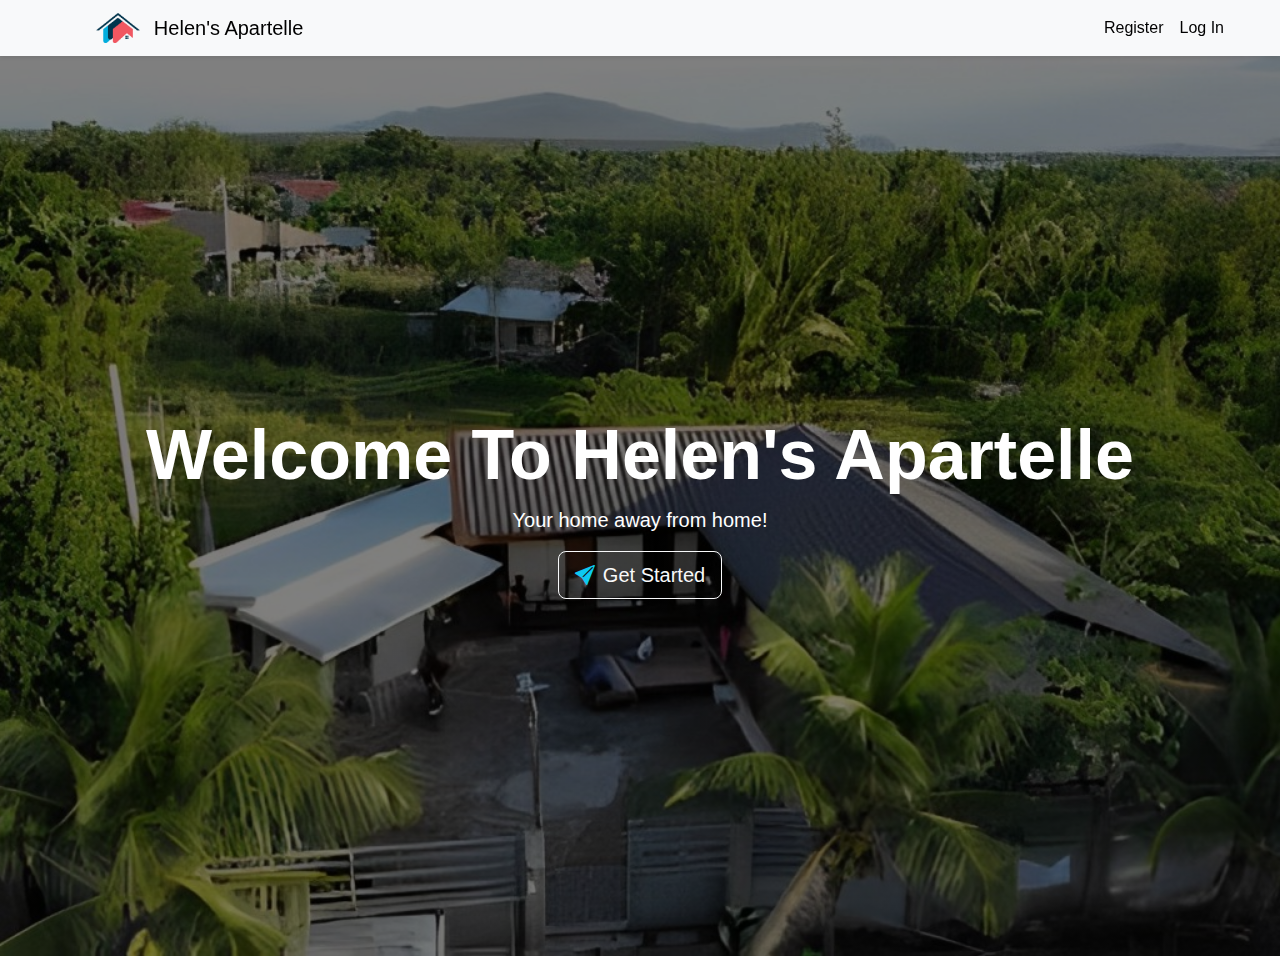
<file: index.html>
<!DOCTYPE html>
<html lang="en">
<head>
    <meta charset="UTF-8">
    <meta name="viewport" content="width=device-width, initial-scale=1.0">
    <title>Helen's Apartelle</title>
    <link rel="icon" href="logo.png" type="image/png">
    <link href="https://cdn.jsdelivr.net/npm/bootstrap@5.3.0-alpha1/dist/css/bootstrap.min.css" rel="stylesheet">
    <link href="https://cdn.jsdelivr.net/npm/bootstrap-icons@1.7.2/font/bootstrap-icons.css" rel="stylesheet">
    <style>
        body {
            font-family: 'Open Sans', sans-serif; 
            transition: opacity 0.5s ease-in-out; 
        }
        .fade-out {
            opacity: 0; 
        }
    </style>
</head>
<body>

    <nav class="navbar navbar-expand-lg navbar-light bg-light sticky-top shadow-sm">
        <div class="container-fluid px-3 px-lg-5">
            <a class="navbar-brand ms-lg-5" href="#">
                <img src="logo.png" alt="Helen's Apartelle Logo" height="30" class="d-inline-block align-top me-2">
                Helen's Apartelle
            </a>
            <button class="navbar-toggler" type="button" data-bs-toggle="collapse" data-bs-target="#navbarNav" aria-controls="navbarNav" aria-expanded="false" aria-label="Toggle navigation">
                <span class="navbar-toggler-icon"></span>
            </button>
            <div class="collapse navbar-collapse" id="navbarNav">
                <ul class="navbar-nav ms-auto">
                    <li class="nav-item">
                        <a class="nav-link" style="color: black;" href="register.html">Register</a>
                    </li>
                    <li class="nav-item">
                        <a class="nav-link" style="color: black;" href="log.html">Log In</a>
                    </li>
                </ul>
            </div>
        </div>
    </nav>

    <section class="d-flex align-items-center justify-content-center text-white text-center bg-dark" style="height: 100vh; background-image: linear-gradient(rgba(0,0,0,0.5), rgba(0,0,0,0.5)), url('location.jpg'); background-size: cover; background-position: center;">
        <div class="container">
            <h1 class="display-4" style="font-size: 70px; font-weight: bold;">Welcome To Helen's Apartelle</h1>
            <p class="lead" style="font-size: 20px;">Your home away from home!</p>
            <a href="log.html" class="btn btn-outline-light btn-lg transition-link"><i class="bi bi-send-fill text-info me-2"></i>Get Started</a>
        </div>
    </section>

    <script src="https://cdn.jsdelivr.net/npm/bootstrap@5.3.0-alpha1/dist/js/bootstrap.bundle.min.js"></script>
    <script>
        function applyFadeOut(link) {
            link.addEventListener('click', function(event) {
                event.preventDefault(); 
                var targetUrl = this.getAttribute('href');

                document.body.classList.add('fade-out'); 

                setTimeout(function() {
                    window.location.href = targetUrl; 
                }, 500); 
            });
        }
        var links = document.querySelectorAll('a.transition-link, .navbar-nav a');
        links.forEach(applyFadeOut); 
    </script>
</body>
</html>
</file>
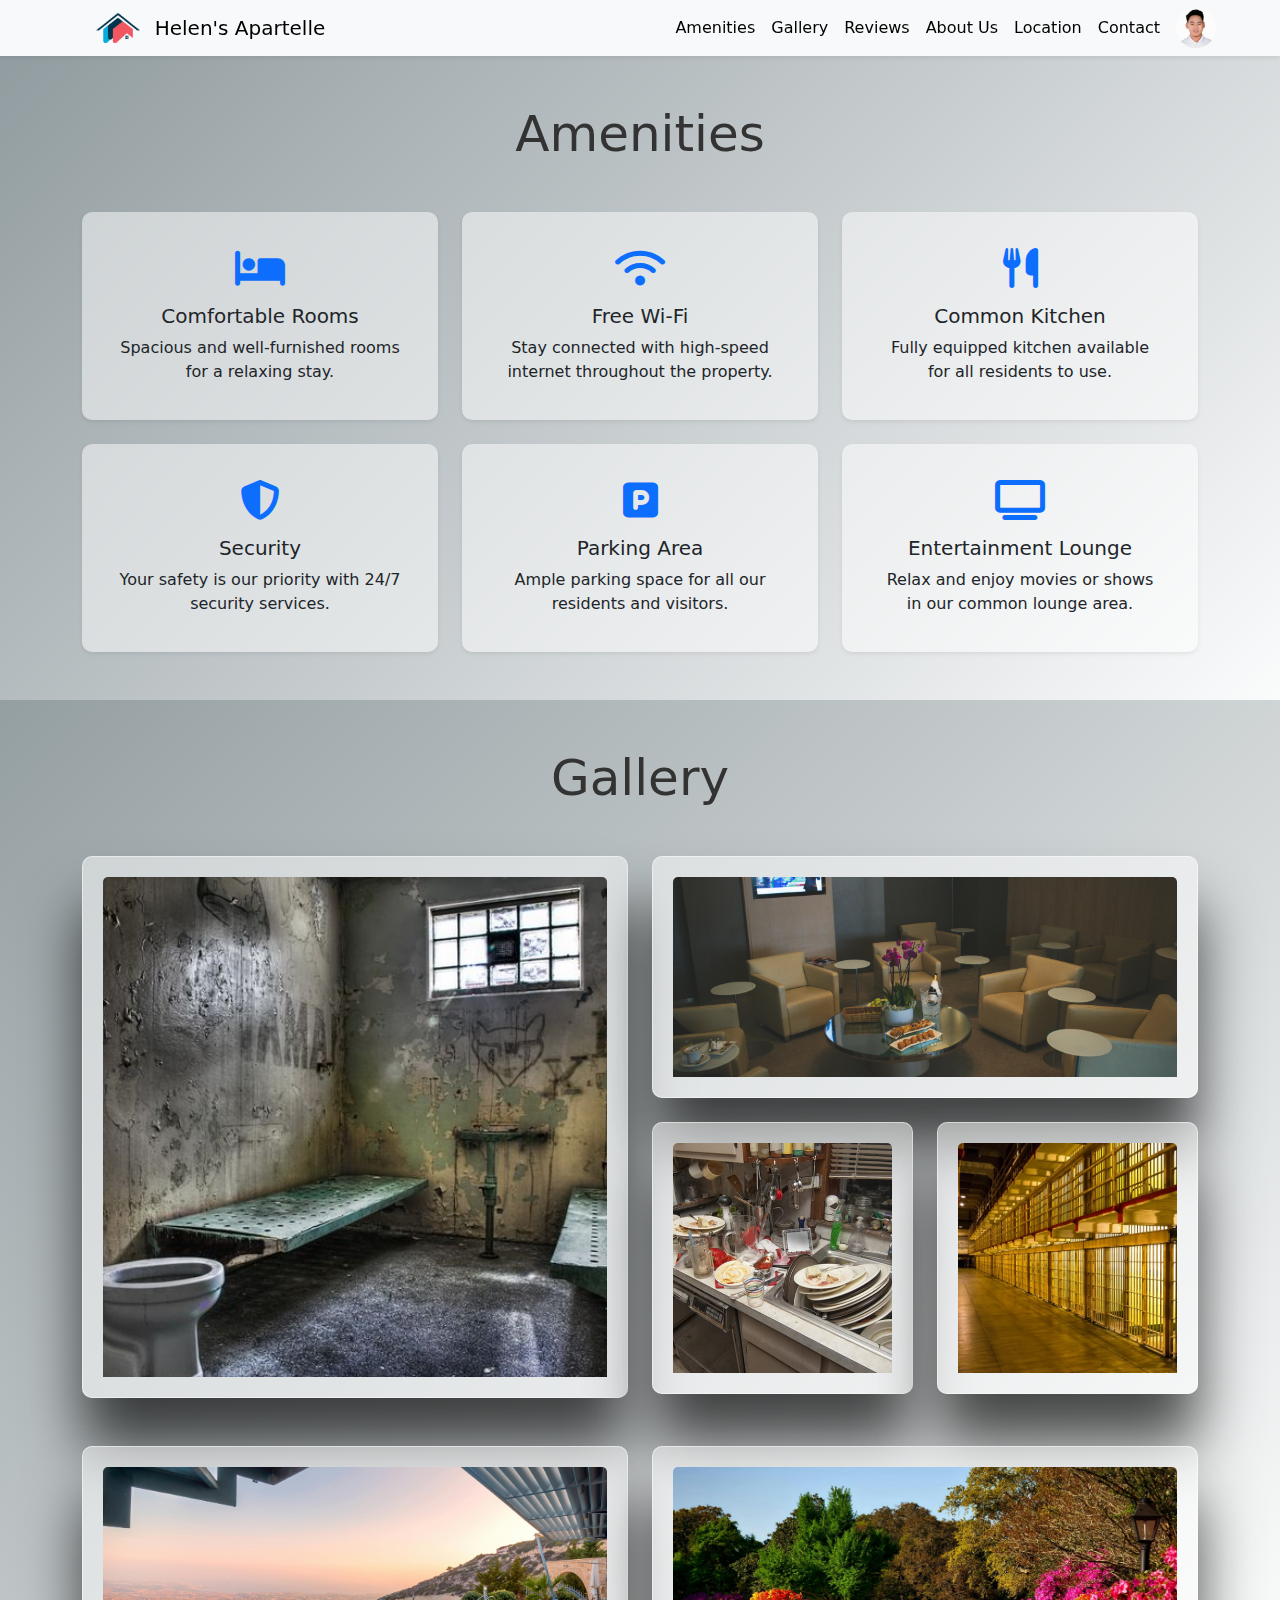
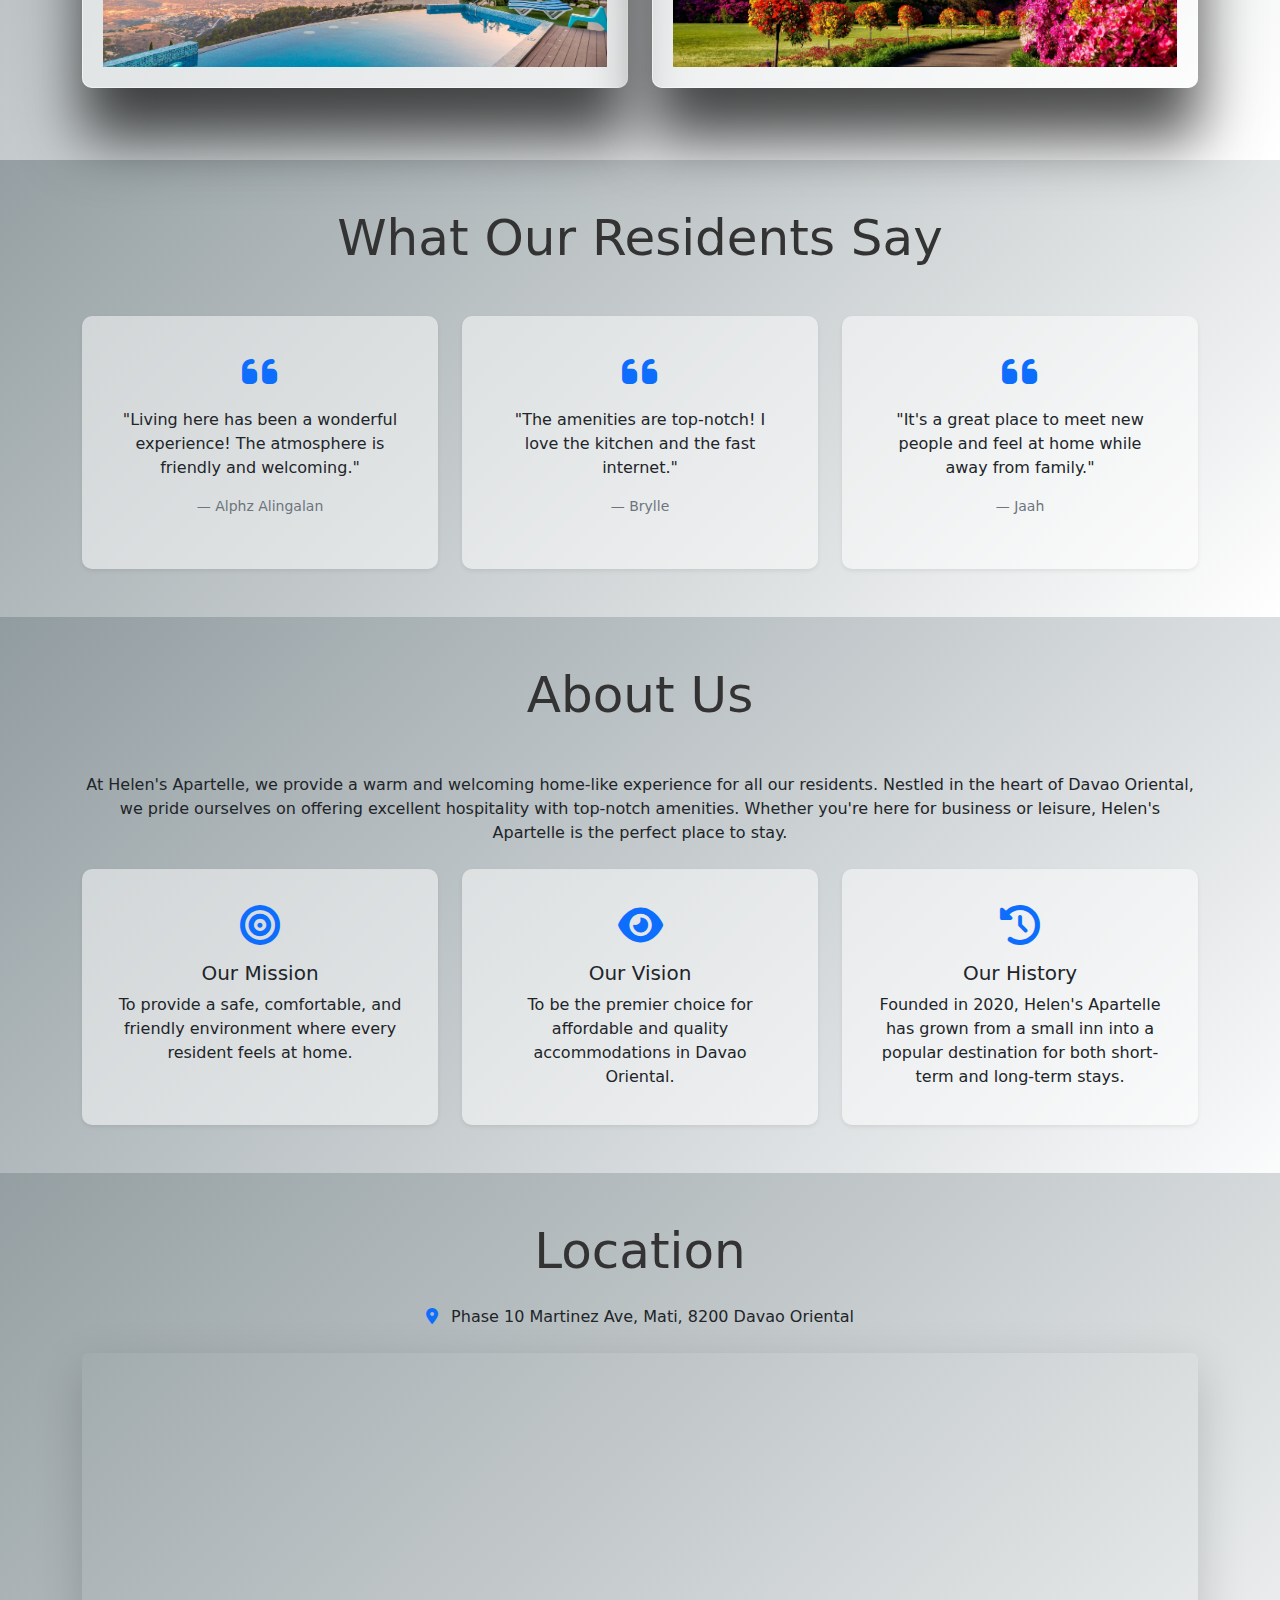
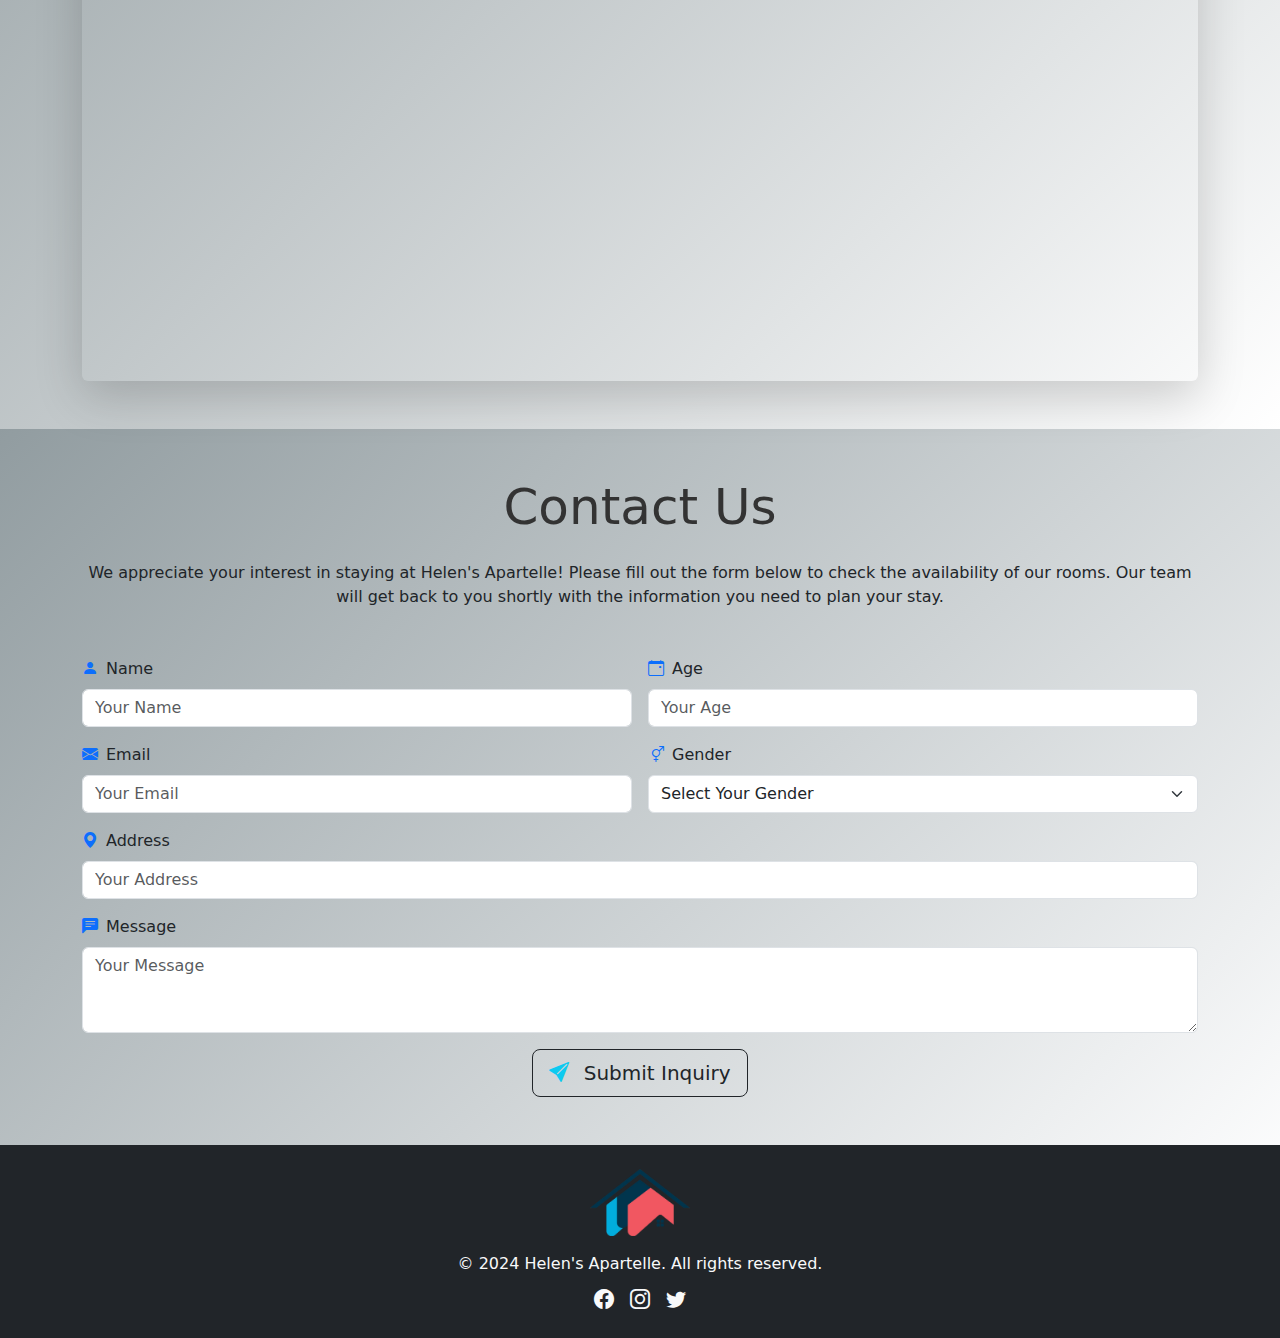
<file: features.html>
<!DOCTYPE html>
<html lang="en">
<head>
    <meta charset="UTF-8">
    <meta name="viewport" content="width=device-width, initial-scale=1.0">
    <title>Helen's Apartelle</title>
    <link rel="icon" href="logo.png" type="image/png">
    <link href="https://cdn.jsdelivr.net/npm/bootstrap-icons@1.7.2/font/bootstrap-icons.css" rel="stylesheet">
    <link href="https://cdn.jsdelivr.net/npm/bootstrap@5.3.0-alpha1/dist/css/bootstrap.min.css" rel="stylesheet">
    <link href="https://cdnjs.cloudflare.com/ajax/libs/font-awesome/6.1.1/css/all.min.css" rel="stylesheet">
</head>
<body>

    <style>
        section {
        background: linear-gradient(135deg, rgba(43, 64, 71, 0.5), rgba(255, 255, 255, 0.4));
        }
        .card {
        background-color: rgba(255, 255, 255, 0.5); 
        border-radius: 10px; 
        padding: 20px;
        box-shadow: 0 50px 60px rgba(0, 0, 0, 0.7); 
        transition: transform 0.3s ease-in-out, box-shadow 0.3s ease-in-out; 
        border: 1px solid rgba(255, 255, 255, 0.5); 
        }   
        .card:hover {
            transform: translateY(-5px);
        }
    </style>

<nav class="navbar navbar-expand-lg navbar-light bg-light sticky-top shadow-sm" style="color: black;">
    <div class="container-fluid px-3 px-lg-5">
        <a class="navbar-brand ms-lg-5" href="#" style="color: black;">
            <img src="logo.png" alt="Helen's Apartelle Logo" height="30" class="d-inline-block align-top me-2">
            Helen's Apartelle
        </a>
        <button class="navbar-toggler" type="button" data-bs-toggle="collapse" data-bs-target="#navbarNav" aria-controls="navbarNav" aria-expanded="false" aria-label="Toggle navigation">
            <span class="navbar-toggler-icon"></span>
        </button>
        <div class="collapse navbar-collapse justify-content-lg-end" id="navbarNav">
            <ul class="navbar-nav">
                <li class="nav-item">
                    <a class="nav-link" href="#features" style="color: black; display: flex; align-items: center; height: 40px;">Amenities</a>
                </li>
                <li class="nav-item">
                    <a class="nav-link" href="#gallery" style="color: black; display: flex; align-items: center; height: 40px;">Gallery</a>
                </li>
                <li class="nav-item">
                    <a class="nav-link" href="#reviews" style="color: black; display: flex; align-items: center; height: 40px;">Reviews</a>
                </li>
                <li class="nav-item">
                    <a class="nav-link" href="#about-us" style="color: black; display: flex; align-items: center; height: 40px;">About Us</a>
                </li>
                <li class="nav-item">
                    <a class="nav-link" href="#location" style="color: black; display: flex; align-items: center; height: 40px;">Location</a>
                </li>
                <li class="nav-item">
                    <a class="nav-link" href="#contact" style="color: black; display: flex; align-items: center; height: 40px;">Contact</a>
                </li>
                <li class="nav-item">
                    <a class="nav-link" href="profile.html" style="color: rgb(134, 131, 131); display: flex; align-items: center; height: 40px;">
                        <img src="image1 (6).jpeg" alt="Profile Picture" style="width: 40px; height: 40px; border-radius: 50%; object-fit: cover; margin-right: 8px;">
                    </a>
                </li>
            </ul>
        </div>
    </div>
</nav>

    <section id="features" class="py-5 bg-light">
        <div class="container">
            <h2 class="text-center mb-5" style="font-size: 50px; color: #333;">Amenities</h2>
            <div class="row g-4">
                <div class="col-md-4">
                    <div class="card h-100 shadow-sm border-0 text-center">
                        <div class="card-body">
                            <i class="fas fa-bed fs-1 text-primary mb-3"></i>
                            <h5 class="card-title">Comfortable Rooms</h5>
                            <p class="card-text">Spacious and well-furnished rooms for a relaxing stay.</p>
                        </div>
                    </div>
                </div>
                <div class="col-md-4">
                    <div class="card h-100 shadow-sm border-0 text-center">
                        <div class="card-body">
                            <i class="fas fa-wifi fs-1 text-primary mb-3"></i>
                            <h5 class="card-title">Free Wi-Fi</h5>
                            <p class="card-text">Stay connected with high-speed internet throughout the property.</p>
                        </div>
                    </div>
                </div>
                <div class="col-md-4">
                    <div class="card h-100 shadow-sm border-0 text-center">
                        <div class="card-body">
                            <i class="fas fa-utensils fs-1 text-primary mb-3"></i>
                            <h5 class="card-title">Common Kitchen</h5>
                            <p class="card-text">Fully equipped kitchen available for all residents to use.</p>
                        </div>
                    </div>
                </div>
                <div class="col-md-4">
                    <div class="card h-100 shadow-sm border-0 text-center">
                        <div class="card-body">
                            <i class="fas fa-shield-alt fs-1 text-primary mb-3"></i> 
                            <h5 class="card-title">Security</h5>
                            <p class="card-text">Your safety is our priority with 24/7 security services.</p> 
                        </div>
                    </div>
                </div>                
                <div class="col-md-4">
                    <div class="card h-100 shadow-sm border-0 text-center">
                        <div class="card-body">
                            <i class="fas fa-parking fs-1 text-primary mb-3"></i>
                            <h5 class="card-title">Parking Area</h5>
                            <p class="card-text">Ample parking space for all our residents and visitors.</p>
                        </div>
                    </div>
                </div>
                <div class="col-md-4">
                    <div class="card h-100 shadow-sm border-0 text-center">
                        <div class="card-body">
                            <i class="fas fa-tv fs-1 text-primary mb-3"></i>
                            <h5 class="card-title">Entertainment Lounge</h5>
                            <p class="card-text">Relax and enjoy movies or shows in our common lounge area.</p>
                        </div>
                    </div>
                </div>
            </div>
        </div>
    </section>
    
    <section id="gallery" class="py-5 gallery">
        <div class="container">
            <h2 class="text-center mb-5" style="font-size: 50px; color: #333;">Gallery</h2>
            <div class="row g-4">
                <div class="col-lg-6 col-md-12">
                    <div class="card mb-4">
                        <img src="room.jpg" class="card-img-top" alt="Room Image" style="height: 500px; object-fit: cover;">
                    </div>
                </div>
                <div class="col-lg-6 col-md-6">
                    <div class="card mb-4">
                        <img src="lounge.jpg" class="card-img-top" alt="Lounge Image" style="height: 200px; object-fit: cover;">
                    </div>
                    <div class="row">
                        <div class="col-6">
                            <div class="card mb-4">
                                <img src="kitchen.jpg" class="card-img-top" alt="Kitchen Image" style="height: 230px; object-fit: cover;">
                            </div>
                        </div>
                        <div class="col-6">
                            <div class="card mb-4">
                                <img src="common.jpg" class="card-img-top" alt="Common Area Image" style="height: 230px; object-fit: cover;">
                            </div>
                        </div>
                    </div>
                </div>
                <div class="col-lg-6 col-md-6">
                    <div class="card mb-4">
                        <img src="pool.jpg" class="card-img-top" alt="Pool Image" style="height: 200px; object-fit: cover;">
                    </div>
                </div>
                <div class="col-lg-6 col-md-6">
                    <div class="card mb-4">
                        <img src="garden.jpg" class="card-img-top" alt="Garden Image" style="height: 200px; object-fit: cover;">
                    </div>
                </div>
            </div>
        </div>
    </section>
    
    <section id="reviews" class="py-5">
        <div class="container">
            <h2 class="text-center mb-5" style="font-size: 50px; color: #333;">What Our Residents Say</h2>
            <div class="row g-4">
                <div class="col-md-4">
                    <div class="card h-100 shadow-sm border-0">
                        <div class="card-body text-center">
                            <i class="fas fa-quote-left fs-1 text-primary mb-3"></i>
                            <p class="card-text">"Living here has been a wonderful experience! The atmosphere is friendly and welcoming."</p>
                            <footer class="blockquote-footer mt-3">Alphz Alingalan</footer>
                        </div>
                    </div>
                </div>
                <div class="col-md-4">
                    <div class="card h-100 shadow-sm border-0">
                        <div class="card-body text-center">
                            <i class="fas fa-quote-left fs-1 text-primary mb-3"></i>
                            <p class="card-text">"The amenities are top-notch! I love the kitchen and the fast internet."</p>
                            <footer class="blockquote-footer mt-3">Brylle</footer>
                        </div>
                    </div>
                </div>
                <div class="col-md-4">
                    <div class="card h-100 shadow-sm border-0">
                        <div class="card-body text-center">
                            <i class="fas fa-quote-left fs-1 text-primary mb-3"></i>
                            <p class="card-text">"It's a great place to meet new people and feel at home while away from family."</p>
                            <footer class="blockquote-footer mt-3">Jaah</footer>
                        </div>
                    </div>
                </div>
            </div>
        </div>
    </section>
    

    <section id="about-us" class="py-5 bg-light">
        <div class="container">
            <h2 class="text-center mb-5" style="font-size: 50px; color: #333;">About Us</h2>
            <p class="text-center mb-4">
                At Helen's Apartelle, we provide a warm and welcoming home-like experience for all our residents. Nestled in the heart of Davao Oriental, we pride ourselves on offering excellent hospitality with top-notch amenities. Whether you're here for business or leisure, Helen's Apartelle is the perfect place to stay.
            </p>
            <div class="row g-4">
                <div class="col-md-4">
                    <div class="card h-100 border-0 shadow-sm">
                        <div class="card-body text-center">
                            <i class="fas fa-bullseye fs-1 text-primary mb-3"></i>
                            <h5 class="card-title">Our Mission</h5>
                            <p class="card-text">To provide a safe, comfortable, and friendly environment where every resident feels at home.</p>
                        </div>
                    </div>
                </div>
                <div class="col-md-4">
                    <div class="card h-100 border-0 shadow-sm">
                        <div class="card-body text-center">
                            <i class="fas fa-eye fs-1 text-primary mb-3"></i>
                            <h5 class="card-title">Our Vision</h5>
                            <p class="card-text">To be the premier choice for affordable and quality accommodations in Davao Oriental.</p>
                        </div>
                    </div>
                </div>
                <div class="col-md-4">
                    <div class="card h-100 border-0 shadow-sm">
                        <div class="card-body text-center">
                            <i class="fas fa-history fs-1 text-primary mb-3"></i>
                            <h5 class="card-title">Our History</h5>
                            <p class="card-text">Founded in 2020, Helen's Apartelle has grown from a small inn into a popular destination for both short-term and long-term stays.</p>
                        </div>
                    </div>
                </div>
            </div>
        </div>
    </section>

    <section id="location" class="py-5">
        <div class="container">
            <h2 class="text-center mb-4"style="font-size: 50px; color: #333;">Location</h2>
            <p class="text-center mb-4">
                <i class="fas fa-map-marker-alt text-primary me-2"></i>
                Phase 10 Martinez Ave, Mati, 8200 Davao Oriental
            </p>
            <div class="ratio ratio-16x9 shadow-lg rounded overflow-hidden">
                <iframe src="https://www.google.com/maps/embed?pb=!1m14!1m8!1m3!1d15812.68470332927!2d126.2556192!3d6.9331531!3m2!1i1024!2i768!4f13.1!3m3!1m2!1s0x32fbc96865a5d969%3A0xad7d49b7f999fa79!2sRheyan%20Glenn!5e0!3m2!1sen!2sph!4v1696526686999!5m2!1sen!2sph" allowfullscreen="" loading="lazy"></iframe>
            </div>
        </div>
    </section>

    <section id="contact" class="py-5 bg-light">
    <div class="container">
        <h2 class="text-center mb-4"style="font-size: 50px; color: #333;"></i>Contact Us</h2>
        <p class="text-center mb-5">We appreciate your interest in staying at Helen's Apartelle! Please fill out the form below to check the availability of our rooms. Our team will get back to you shortly with the information you need to plan your stay.</p>
        <form id="inquiryForm" class="needs-validation" novalidate>
            <div class="row g-3">
                <div class="col-md-6">
                    <label for="name" class="form-label">
                        <i class="bi bi-person-fill text-primary me-2"></i>Name
                    </label>
                    <input type="text" class="form-control" id="name" placeholder="Your Name" required>
                    <div class="invalid-feedback">
                        Please provide your name.
                    </div>
                </div>
                <div class="col-md-6">
                    <label for="age" class="form-label">
                        <i class="bi bi-calendar-event text-primary me-2"></i>Age
                    </label>
                    <input type="number" class="form-control" id="age" placeholder="Your Age" required>
                    <div class="invalid-feedback">
                        Please provide your age.
                    </div>
                </div>
                <div class="col-md-6">
                    <label for="email" class="form-label">
                        <i class="bi bi-envelope-fill text-primary me-2"></i>Email
                    </label>
                    <input type="email" class="form-control" id="email" placeholder="Your Email" required>
                    <div class="invalid-feedback">
                        Please provide a valid email address.
                    </div>
                </div>
                <div class="col-md-6">
                    <label for="gender" class="form-label">
                        <i class="bi bi-gender-ambiguous text-primary me-2"></i>Gender
                    </label>
                    <select class="form-select" id="gender" required>
                        <option value="" disabled selected>Select Your Gender</option>
                        <option value="male">Male</option>
                        <option value="female">Female</option>
                        <option value="other">Other</option>
                    </select>
                    <div class="invalid-feedback">
                        Please select your gender.
                    </div>
                </div>
                <div class="col-12">
                    <label for="address" class="form-label">
                        <i class="bi bi-geo-alt-fill text-primary me-2"></i>Address
                    </label>
                    <input type="text" class="form-control" id="address" placeholder="Your Address" required>
                    <div class="invalid-feedback">
                        Please provide your address.
                    </div>
                </div>
                <div class="col-12">
                    <label for="message" class="form-label">
                        <i class="bi bi-chat-left-text-fill text-primary me-2"></i>Message
                    </label>
                    <textarea class="form-control" id="message" rows="3" placeholder="Your Message" required></textarea>
                    <div class="invalid-feedback">
                        Please provide a message.
                    </div>
                </div>
                <div class="col-12 text-center">
                    <button type="submit" class="btn btn-outline-dark btn-lg">
                        <i class="bi bi-send-fill text-info me-2"></i>
                        <span id="buttonText">Submit Inquiry</span>
                        <span id="loading" class="spinner-border spinner-border-sm ms-2 d-none" role="status" aria-hidden="true"></span>
                    </button>
                </div>
            </div>
        </form>
    </div>

    </section>
            <div class="alert alert-success d-flex align-items-center p-2 mt-3 d-none" id="successAlert" role="alert">
                <i class="fas fa-check-circle flex-shrink-0 me-2" style="font-size: 1.25rem;" aria-hidden="true"></i>
                <div class="small">
                    Thank you for your inquiry! We'll get back to you soon.
                </div>
            </div>
    
            <div class="alert alert-danger d-flex align-items-center p-2 mt-3 d-none" id="errorAlert" role="alert">
                <i class="fas fa-exclamation-triangle flex-shrink-0 me-2" style="font-size: 1.25rem;" aria-hidden="true"></i>
                <div class="small">
                    Oops! Something went wrong. Please try again later.
                </div>
            </div>
        </div>
    </section>

    <footer class="bg-dark text-light py-4">
        <div class="container text-center">
            <img src="logo.png" alt="Helen's Apartelle Logo" class="mb-3 mx-auto d-block" style="width: 100px;">
            <p class="mb-1">&copy; 2024 Helen's Apartelle. All rights reserved.</p>
            <div class="d-flex justify-content-center mt-2">
                <a href="https://www.facebook.com/Evannn11/" target="_blank" rel="noopener noreferrer" class="text-light mx-2">
                    <i class="bi bi-facebook fs-5"></i>
                    <span class="visually-hidden">Facebook</span>
                </a>
                <a href="https://www.instagram.com/ersupermall/" target="_blank" rel="noopener noreferrer" class="text-light mx-2">
                    <i class="bi bi-instagram fs-5"></i>
                    <span class="visually-hidden">Instagram</span>
                </a>
                <a href="https://x.com/RedhoeRedhoe18" target="_blank" rel="noopener noreferrer" class="text-light mx-2">
                    <i class="bi bi-twitter fs-5"></i>
                    <span class="visually-hidden">Twitter</span>
                </a>
            </div>
        </div>
    </footer>
    
    <button id="backToTop" class="btn btn-outline-primary rounded-circle shadow position-fixed bottom-0 end-0 m-4" style="display: none; width: 50px; height: 50px;">
        <i class="fas fa-arrow-up"></i>
    </button>

    <script src="https://cdn.jsdelivr.net/npm/@popperjs/core@2.11.6/dist/umd/popper.min.js"></script>
    <script  src="https://cdn.jsdelivr.net/npm/bootstrap@5.3.0-alpha1/dist/js/bootstrap.bundle.min.js"></script>
    <script src="javascript.js"></script>
</body>
</html>
</file>
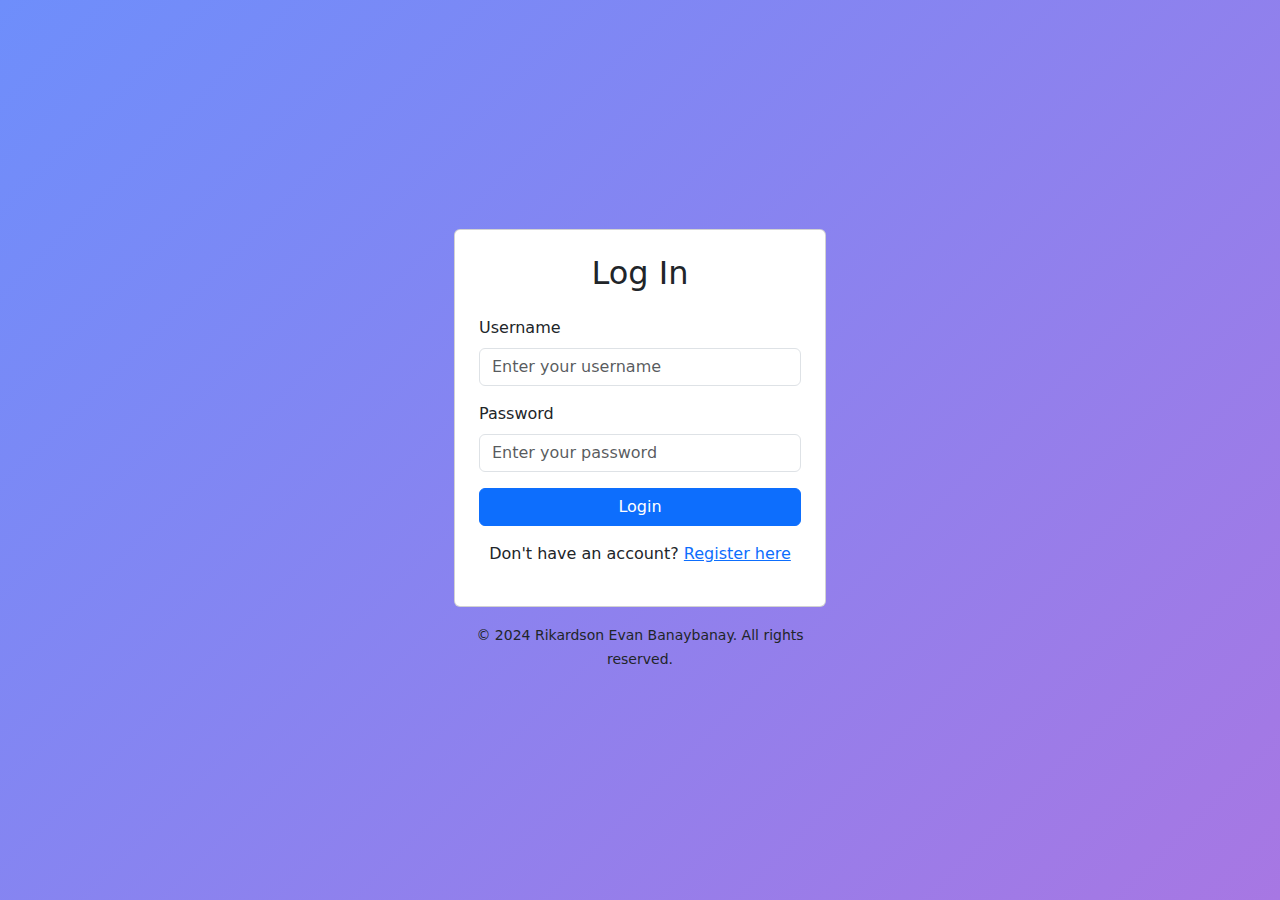
<file: log.html>
<!DOCTYPE html>
<html lang="en">
<head>
    <meta charset="UTF-8">
    <meta http-equiv="X-UA-Compatible" content="IE=edge">
    <meta name="viewport" content="width=device-width, initial-scale=1.0">
    <link rel="icon" href="Profile_Pic.png" type="image/png">
    <link href="https://cdn.jsdelivr.net/npm/bootstrap@5.3.0-alpha3/dist/css/bootstrap.min.css" rel="stylesheet">
    <title>Login System</title>
    <style>
        body {
            background: linear-gradient(135deg, #6e8efb, #a777e3);
            transition: opacity 1s ease; 
        }

        #loginButton:active {
            transform: scale(0.95);
        }

        .fade-out {
            opacity: 0;
        }
    </style>
</head>
<body>
    <div class="container d-flex justify-content-center align-items-center vh-100">
        <div class="col-md-4">
            <div class="card p-4">
                <h2 class="text-center mb-4">Log In</h2>
                <form id="loginForm">
                    <div class="mb-3 text-start">
                        <label for="username" class="form-label">Username</label>
                        <input type="text" class="form-control" id="username" name="username" placeholder="Enter your username" required>
                    </div>
                    <div class="mb-3 text-start">
                        <label for="password" class="form-label">Password</label>
                        <input type="password" class="form-control" id="password" name="password" placeholder="Enter your password" required>
                    </div>
                    <button type="submit" class="btn btn-primary w-100" id="loginButton">
                        Login
                        <span class="spinner-border spinner-border-sm ms-2" role="status" aria-hidden="true" style="display: none;"></span>
                    </button>
                    <div id="message" class="mt-3 text-center" style="display: none;"></div>
                </form>
                <div class="text-center mt-3">
                    <p>Don't have an account? <a href="register.html" class="text-primary">Register here</a></p>
                </div>
            </div>
            <div class="footer text-center mt-3">
                <small>&copy; 2024 Rikardson Evan Banaybanay. All rights reserved.</small>
            </div>
        </div>
    </div>

    <script>
        document.getElementById('loginForm').addEventListener('submit', function(event) {
            event.preventDefault(); 

            var username = document.getElementById('username').value;
            var password = document.getElementById('password').value;

            if (username && password) {
                var spinner = document.querySelector('.spinner-border');
                var loginButton = document.getElementById('loginButton');
                spinner.style.display = 'inline-block'; 
                loginButton.disabled = true; 


                setTimeout(function() {
                    document.body.classList.add('fade-out'); 
                    setTimeout(function() {
                        window.location.href = 'features.html';
                    }, 1000); 
                }, 1500); 
            } else {
                var message = document.getElementById('message');
                message.textContent = 'Invalid username or password!';
                message.style.display = 'block';
                message.style.color = 'red';
            }
        });
    </script>
</body>
</html>
</file>
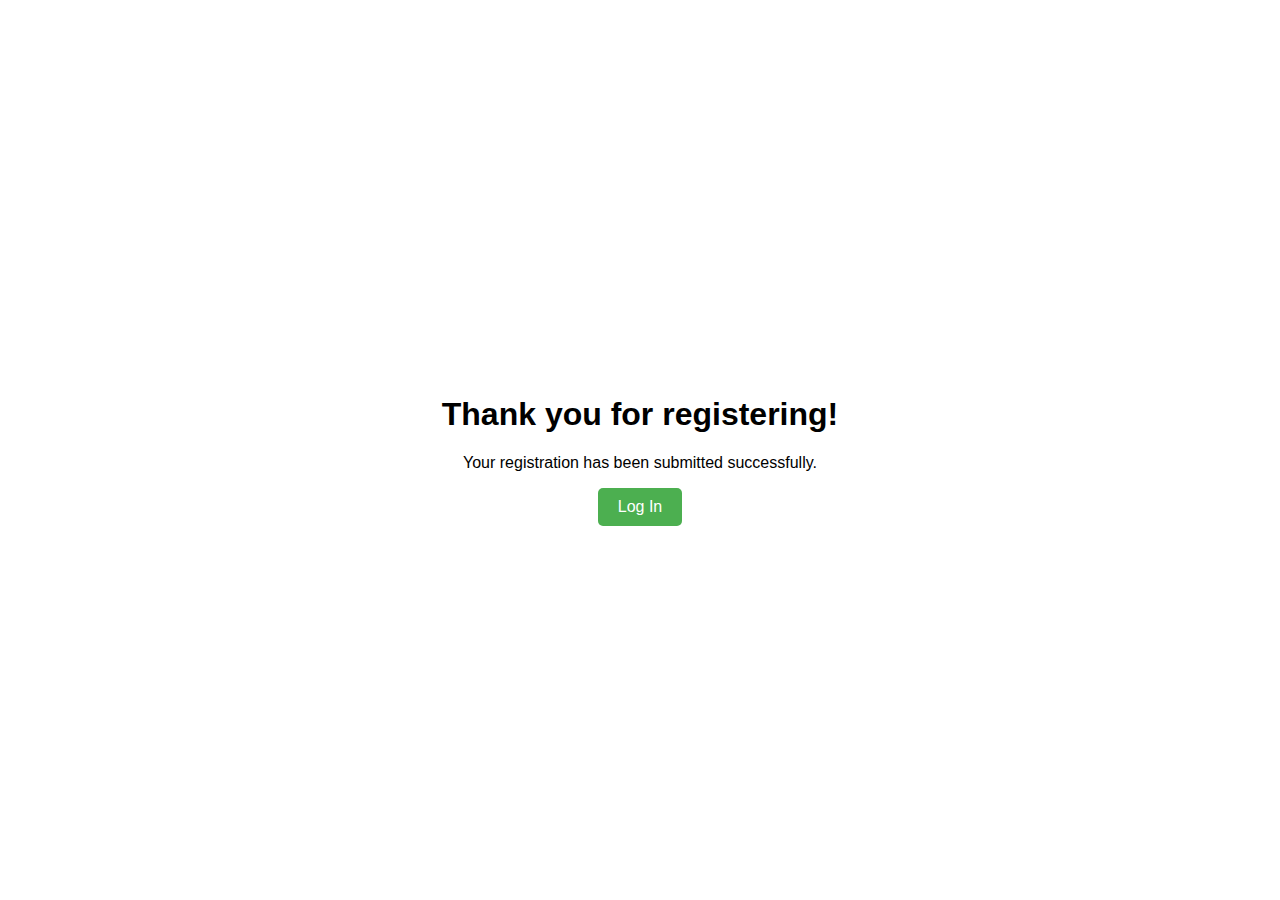
<file: next.html>
<!DOCTYPE html>
<html lang="en">
<head>
  <meta charset="UTF-8">
  <meta name="viewport" content="width=device-width, initial-scale=1.0">
  <title>Thank You</title>
  <style>
    body, html {
      height: 100%;
      margin: 0;
      display: flex;
      justify-content: center;
      align-items: center;
      text-align: center;
      font-family: Arial, sans-serif;
    }
    button {
      padding: 10px 20px;
      font-size: 16px;
      background-color: #4CAF50;
      color: white;
      border: none;
      border-radius: 5px;
      cursor: pointer;
    }
    button:hover {
      background-color: #45a049;
    }
  </style>
</head>
<body>
  <div>
    <h1>Thank you for registering!</h1>
    <p>Your registration has been submitted successfully.</p>
    <a href="log.html">
      <button>Log In</button>
    </a>
  </div>
</body>
</html>
</file>
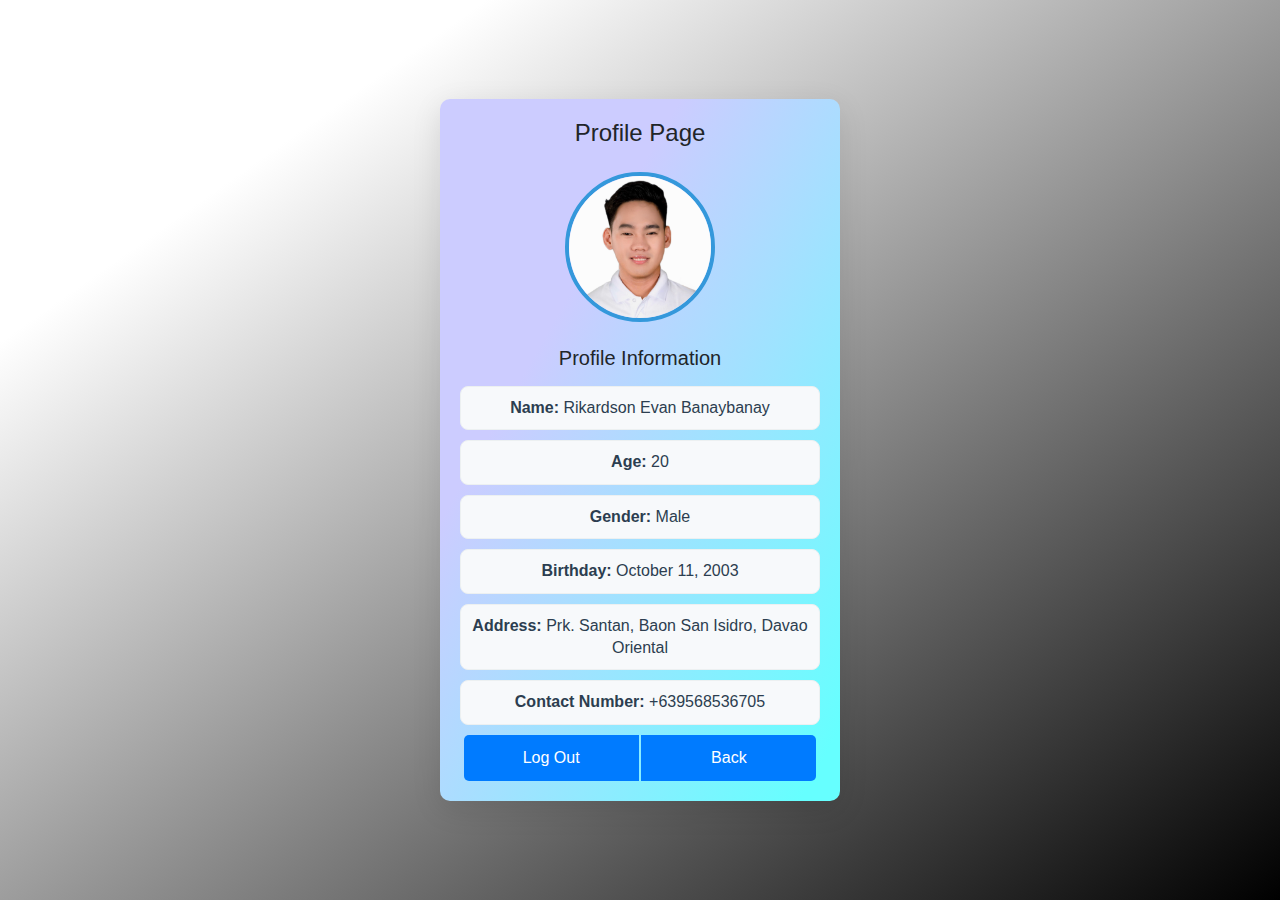
<file: profile.html>
<!DOCTYPE html>
<html lang="en">
<head>
    <meta charset="UTF-8">
    <meta name="viewport" content="width=device-width, initial-scale=1.0">
    <title>Profile Page</title>
    <link href="https://cdn.jsdelivr.net/npm/bootstrap@5.3.0/dist/css/bootstrap.min.css" rel="stylesheet">
    <style>
        body {
            font-family: 'Segoe UI', Tahoma, Geneva, Verdana, sans-serif;
            margin: 0;
            padding: 0;
            background: linear-gradient(to top left, #000000 0%, #ffffff 81%);
            min-height: 100vh;
        }
        .profile-box {
            max-width: 400px; 
            margin: 20px auto; 
            padding: 20px; 
            border-radius: 10px; 
            text-align: center;
            background: linear-gradient(to top left, #66ffff 5%, #ccccff 70%);
            box-shadow: 0 8px 30px rgba(0, 0, 0, 0.1);
            transition: transform 0.3s ease;
        }
        
        .profile-box img {
            width: 150px; 
            height: 150px; 
            border-radius: 50%; 
            object-fit: cover; 
            margin-bottom: 20px;
            border: 4px solid #3498db;
        }
        .profile-box p {
            margin: 10px 0;
            padding: 10px;
            background-color: #f7f9fb;
            border-radius: 8px;
            border: 1px solid #ecf0f1;
            font-size: 1em;
            color: #2c3e50;
            line-height: 1.4;
        }
        .btn-group .btn {
            width: 48%;
            margin: 0 1%; 
            font-size: 16px;
            border-radius: 5px;
            color: white;
            padding: 10px;
        }
        .logout-button {
            background-color: #007bff;
        }
        .logout-button:hover {
            background-color: #4a4e52; 
        }
        .back-button {
            background-color: #007bff;
        }
        .back-button:hover {
            background-color: #4a4e52; 
        }
    </style>
</head>
<body>

<div class="container d-flex justify-content-center align-items-center min-vh-100">
    <div class="profile-box">
        <h1 class="h4 mb-4">Profile Page</h1>
        <img src="image1 (6).jpeg" alt="Profile Picture" class="img-fluid mb-4">
        <h2 class="h5 mb-3">Profile Information</h2>
        <p><strong>Name:</strong> Rikardson Evan Banaybanay</p>
        <p><strong>Age:</strong> 20</p>
        <p><strong>Gender:</strong> Male</p>
        <p><strong>Birthday:</strong> October 11, 2003</p>
        <p><strong>Address:</strong> Prk. Santan, Baon San Isidro, Davao Oriental</p>
        <p><strong>Contact Number:</strong> +639568536705</p>
        <div class="btn-group d-flex justify-content-center">
            <a href="index.html" class="btn logout-button">Log Out</a>
            <a href="features.html" class="btn back-button">Back</a>
        </div>
    </div>
</div>

</body>
</html>
</file>
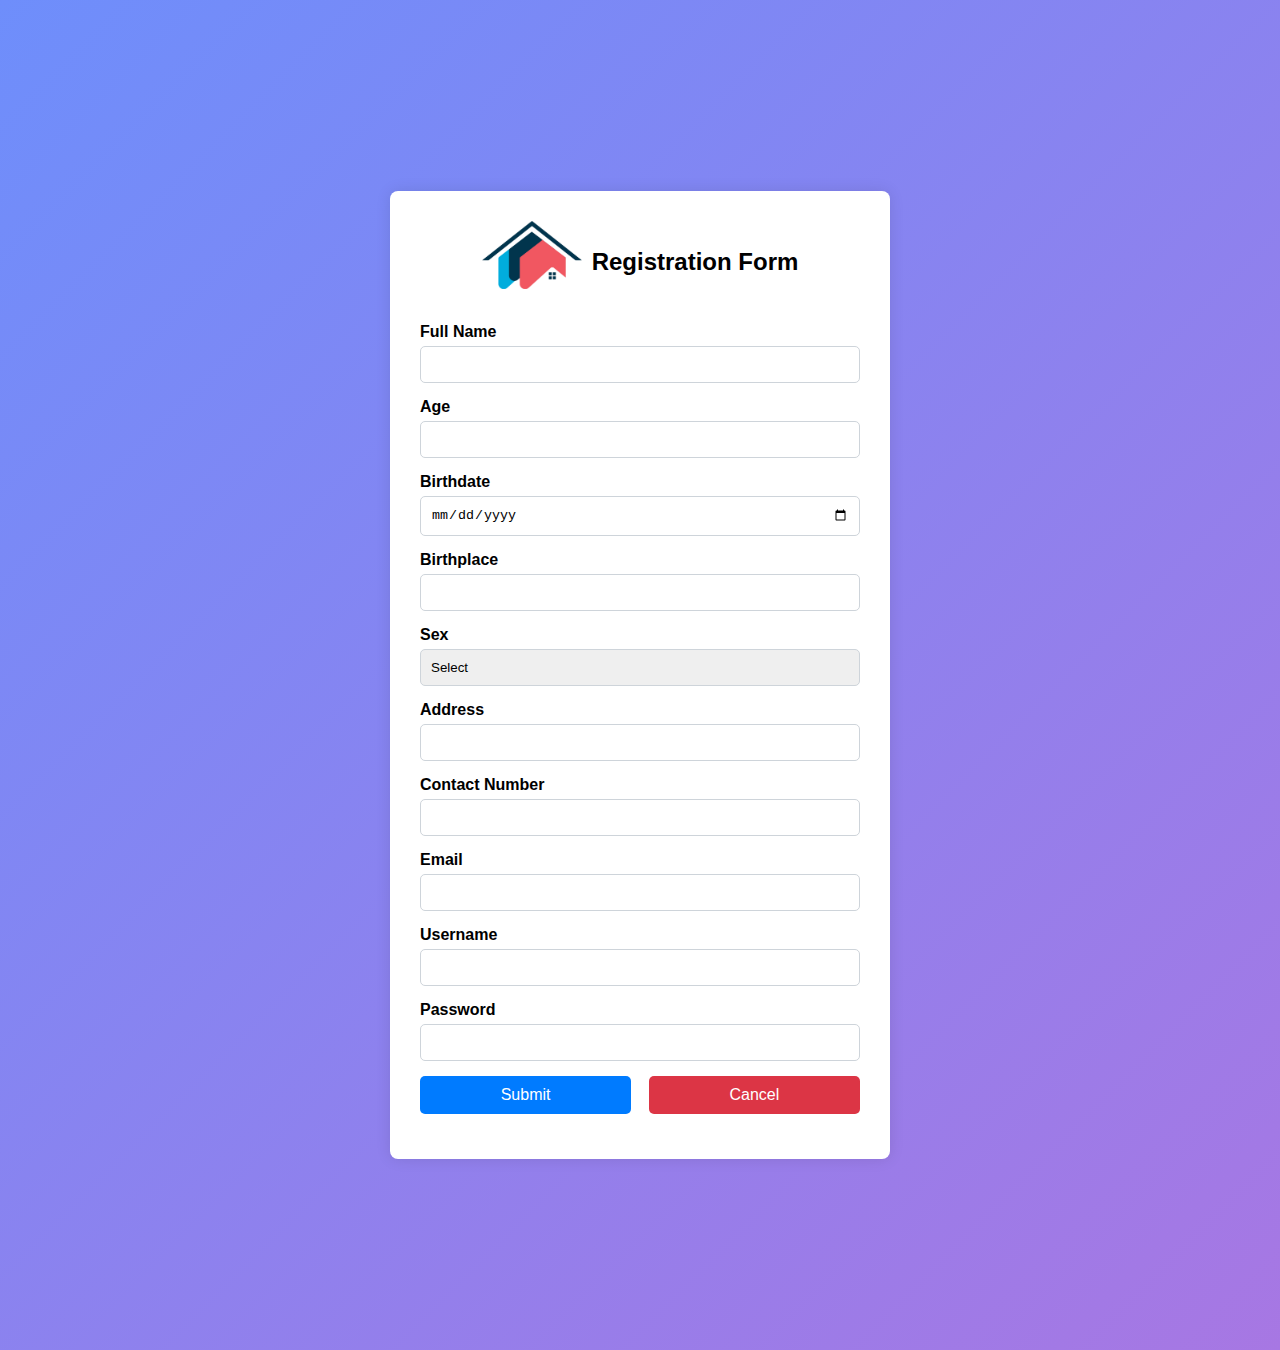
<file: register.html>
<!DOCTYPE html>
<html lang="en">
<head>
  <meta charset="UTF-8">
  <meta name="viewport" content="width=device-width, initial-scale=1.0">
  <link rel="icon" href="Profile_Pic.png" type="image/png">
  <title>Registration Form</title>
  <link rel="stylesheet" href="style.css">
</head>
<body>
  <div id="container" class="form-container">
    
    <div class="header-container">
      <div class="logo-container">
        <img src="logo.png" alt="Logo" class="logo-image">
      </div>
      <h2 id="form-title" class="title">Registration Form</h2>
    </div>

    <form action="next.html" method="get" autocomplete="off">
      
      <div class="form-group" id="name-group">
        <label for="fullname">Full Name</label>
        <input type="text" id="fullname" name="fullname" class="input-field" required>
      </div>
      
      <div class="form-group" id="age-group">
        <label for="age">Age</label>
        <input type="number" id="age" name="age" class="input-field" required>
      </div>

      <div class="form-group" id="birthdate-group">
        <label for="birthdate">Birthdate</label>
        <input type="date" id="birthdate" name="birthdate" class="input-field" required>
      </div>

      <div class="form-group" id="birthplace-group">
        <label for="birthplace">Birthplace</label>
        <input type="text" id="birthplace" name="birthplace" class="input-field" required>
      </div>

      <div class="form-group" id="sex-group">
        <label for="sex">Sex</label>
        <select id="sex" name="sex" class="input-field" required>
          <option value="">Select</option>
          <option value="male">Male</option>
          <option value="female">Female</option>
          <option value="other">Other</option>
        </select>
      </div>

      <div class="form-group" id="address-group">
        <label for="address">Address</label>
        <input type="text" id="address" name="address" class="input-field" required>
      </div>

      <div class="form-group" id="contact-group">
        <label for="contact">Contact Number</label>
        <input type="tel" id="contact" name="contact" class="input-field" pattern="[0-9]{11}" required>
      </div>

      <div class="form-group" id="email-group">
        <label for="email">Email</label>
        <input type="email" id="email" name="email" class="input-field" required pattern=".+@.+\..+">
      </div>

      <div class="form-group" id="username-group">
        <label for="username">Username</label>
        <input type="text" id="username" name="username" class="input-field" required>
      </div>

      <div class="form-group" id="password-group">
        <label for="password">Password</label>
        <input type="password" id="password" name="password" class="input-field" required>
      </div>

      <div class="form-group" id="button-group">
        <button type="submit" id="submit-btn" class="submit-button">Submit</button>
        <button type="reset" id="cancel-btn" class="cancel-button">Cancel</button>
      </div>
      
    </form>
  </div>
</body>
</html>
</file>
<file: style.css>
* {
    margin: 0;
    padding: 0;
    box-sizing: border-box;
}

body {
    font-family: Arial, sans-serif;
    background: linear-gradient(135deg, #6e8efb, #a777e3);
    display: flex;
    justify-content: center;
    align-items: center;
    height: 150vh; 
}

#container.form-container {
    background-color: #fff;
    padding: 30px;
    border-radius: 8px;
    box-shadow: 0 0 15px rgba(0, 0, 0, 0.1);
    width: 500px; 
}

.header-container {
    display: flex;
    align-items: center;
    justify-content: center;
    margin-bottom: 20px;
}

.logo-container {
    margin-right: 10px;
}

.logo-image {
    max-width: 100px;
    height: auto;
}

#form-title.title {
    font-size: 24px;
    font-weight: bold;
}

.form-group {
    margin-bottom: 15px;
}

label {
    display: block;
    margin-bottom: 5px;
    font-weight: bold;
}

.input-field {
    width: 100%;
    padding: 10px;
    border: 1px solid #ccc;
    border-radius: 4px;
    transition: border-color 0.3s ease, box-shadow 0.3s ease; 
}

#sex {
    appearance: none;
}

#button-group {
    display: flex;
    justify-content: space-between;
}

.submit-button,
.cancel-button {
    width: 48%;
    padding: 10px;
    background-color: #28a745;
    color: white;
    border: none;
    border-radius: 4px;
    cursor: pointer;
    font-size: 16px;
    transition: transform 0.3s ease, background-color 0.3s ease;
}

.submit-button:hover {
    background-color: #218838;
    transform: scale(1.1); 
}

.cancel-button {
    background-color: #dc3545;
}

.cancel-button:hover {
    background-color: #c82333;
    transform: scale(1.1); 
}

.input-field:focus {
    border-color: #80bdff;
    box-shadow: 0 0 5px rgba(128, 189, 255, 0.5); 
    outline: none;
}
.form-container {
      max-width: 500px;
      margin: 50px auto;
      padding: 20px;
      background-color: #f8f9fa;
      border-radius: 10px;
      box-shadow: 0 4px 8px rgba(0, 0, 0, 0.1);
    }

    .header-container {
      text-align: center;
      margin-bottom: 20px;
    }

    .logo-image {
      max-width: 100px;
      margin-bottom: 10px;
    }

    .title {
      font-size: 24px;
      font-weight: bold;
    }

    .form-group {
      margin-bottom: 15px;
    }

    .input-field {
      width: 100%;
      padding: 10px;
      border: 1px solid #ced4da;
      border-radius: 5px;
      transition: border-color 0.3s ease;
    }

    .input-field:focus {
      border-color: #80bdff;
      outline: none;
    }

    .submit-button,
    .cancel-button {
      padding: 10px 15px;
      border: none;
      border-radius: 5px;
      cursor: pointer;
      transition: background-color 0.3s ease, transform 0.3s ease; 
    }

    .submit-button {
      background-color: #007bff;
      color: white;
    }

    .cancel-button {
      background-color: #dc3545;
      color: white;
      margin-left: 10px; 
    }

    .submit-button:hover {
      background-color: #0056b3; 
      transform: scale(1.05);
    }

    .cancel-button:hover {
      background-color: #c82333; 
      transform: scale(1.05); 
    }
</file>
